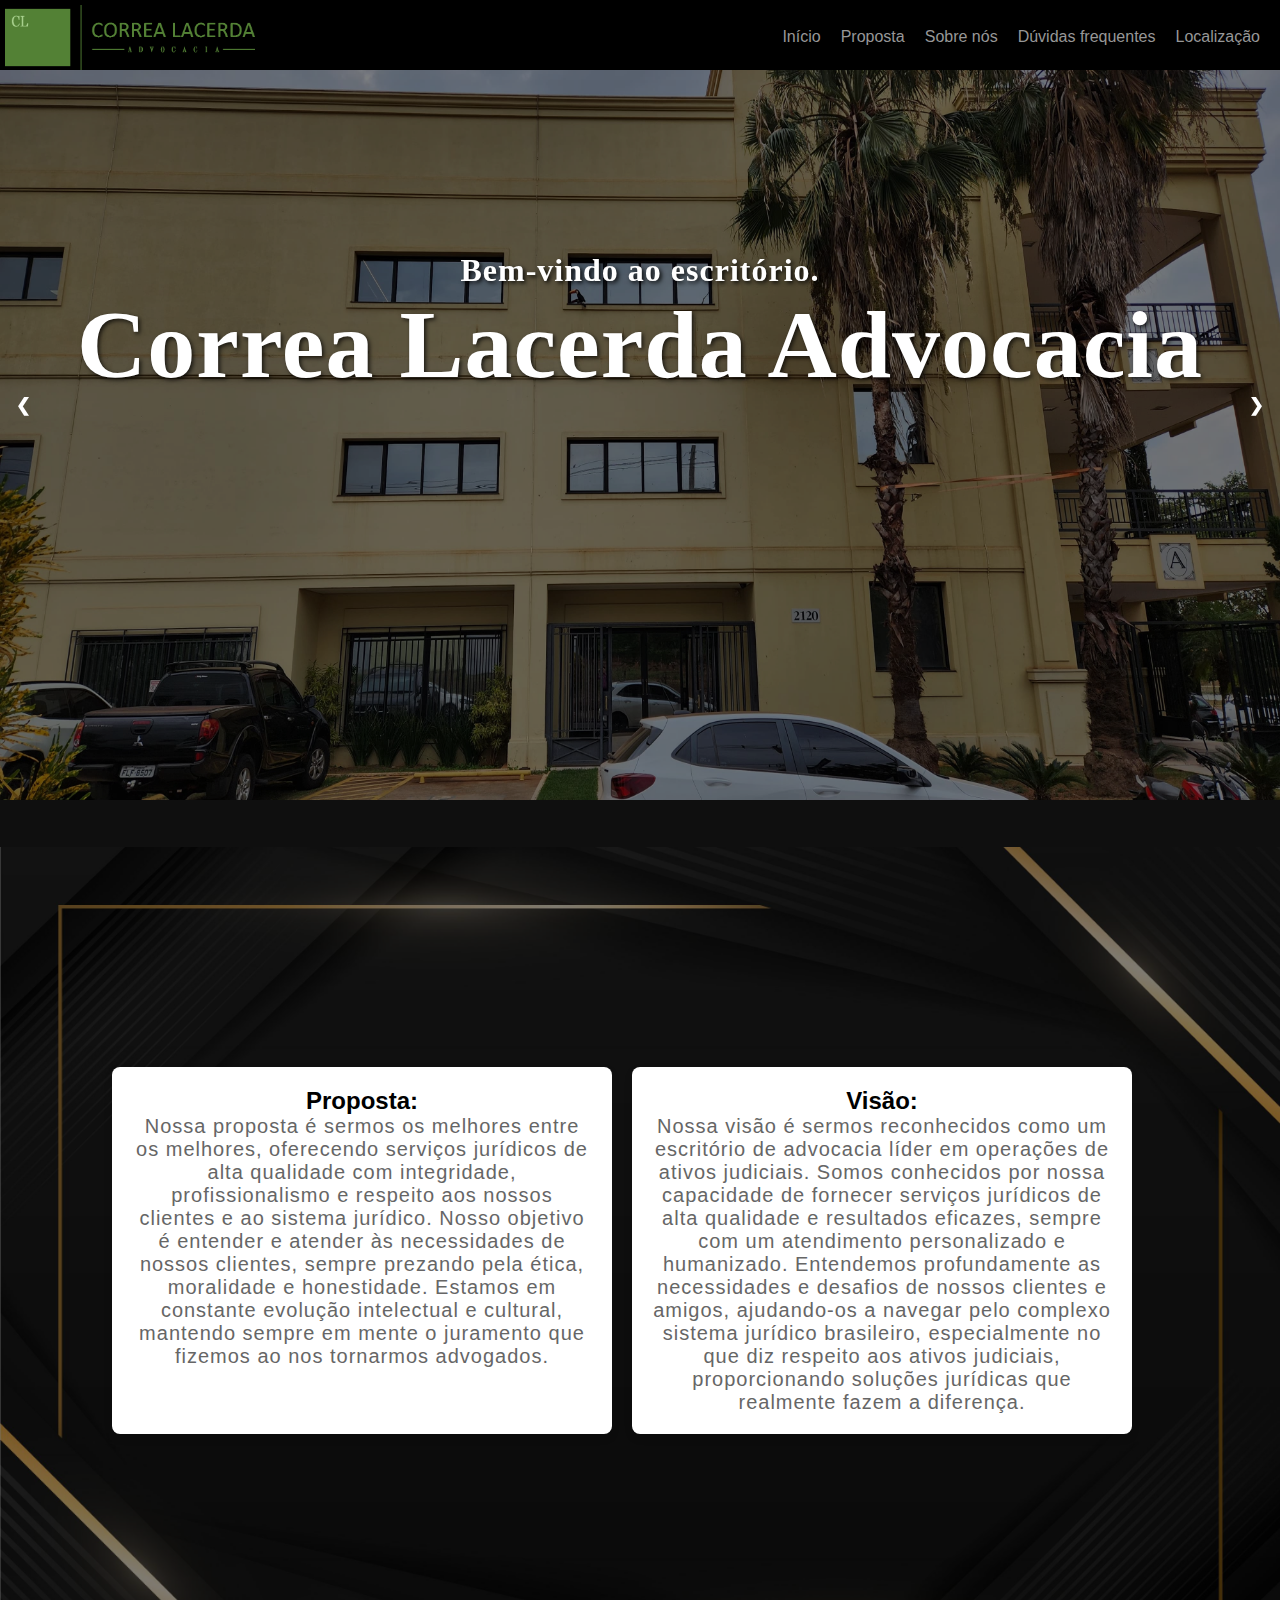
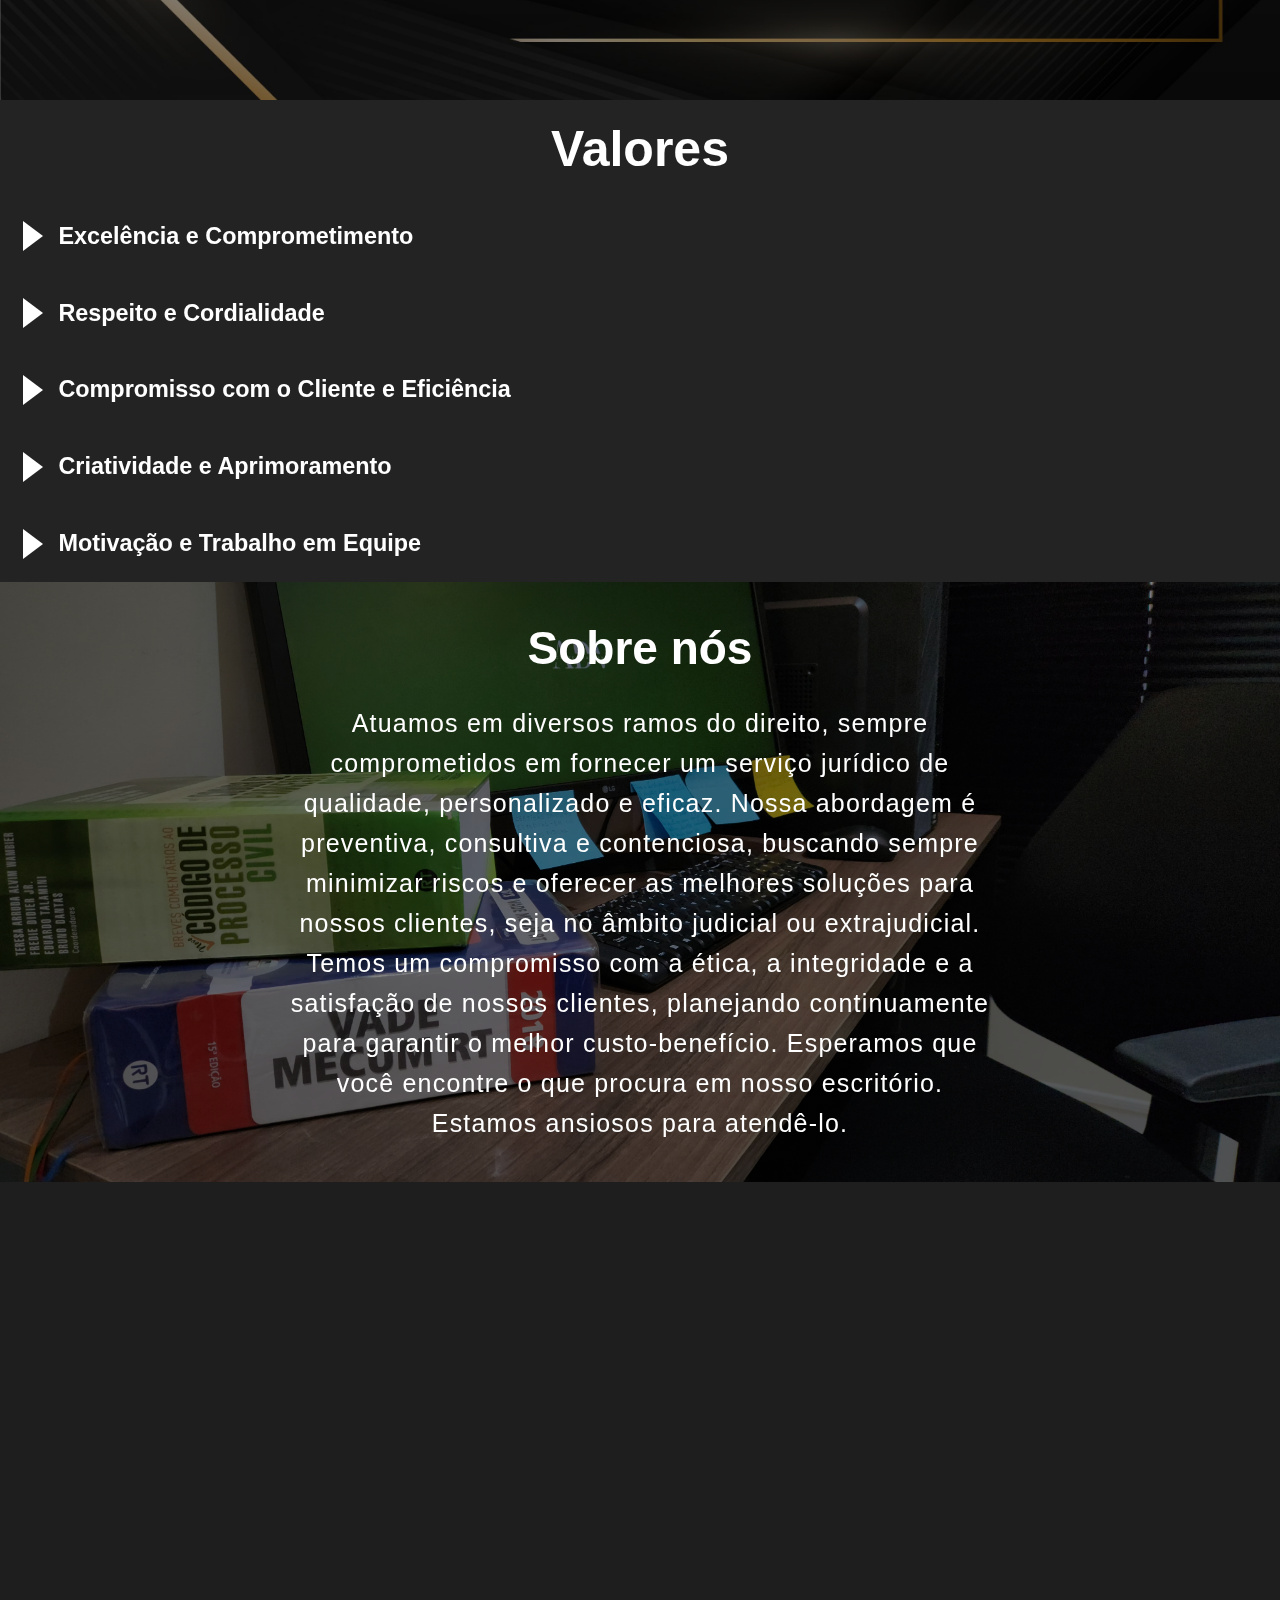
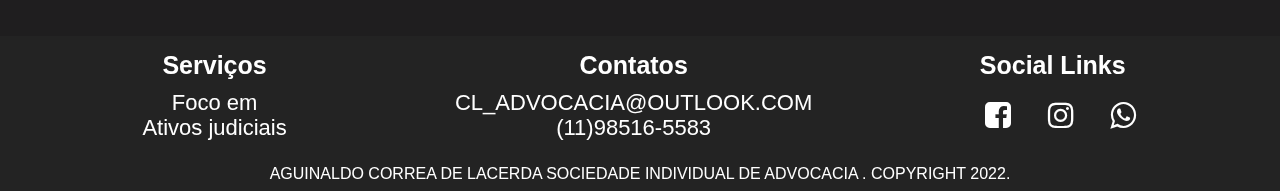
<file: docs/index.html>
<!DOCTYPE html>
<html lang="en">
  <link rel="stylesheet" href="https://cdnjs.cloudflare.com/ajax/libs/font-awesome/4.7.0/css/font-awesome.min.css">
  <link rel="stylesheet" href="https://cdnjs.cloudflare.com/ajax/libs/font-awesome/4.7.0/css/font-awesome.min.css">
<head>
    <meta charset="UTF-8" />
    <meta name="viewport" content="width=device-width, initial-scale=1.0" />
    <link rel="icon" href="imgs/logo.png">
    <link rel="stylesheet" href="style.css" />
    <link href="https://fonts.googleapis.com/css2?family=Lato:ital,wght@0,100;0,300;0,400;0,700;0,900;1,100;1,300;1,400;1,700;1,900&display=swap" rel="stylesheet">

    <title>Correa Lacerda ADV</title>
    <script src="https://apps.elfsight.com/p/platform.js" defer></script> 
</head>

<body id="home">
  <nav class="topnav" id="topnav" >

	  <!-- <img src="imgs/logo.jpeg" alt="Italian Trulli" style="width:100px;height:100px;"> -->
    <img src="imgs/logo.png" width="250" alt="" class="logo">
    <div id="myLinks">
          <a href="index.html" class="current">Início</a>
          <a href="#beneficios">Proposta</a>
          <a href="#sobre">Sobre nós</a>
          <a href="#duvidas">Dúvidas frequentes</a>
	        <a href="#maps1">Localização</a>         
      </div>
      <a href="javascript:void(0);" class="icon" onclick="ham()"><i class="fa fa-bars"></i></a>

  </nav>

  <div class="slideshow-container" >

    <div class="mySlides fade">
      <img src="./imgs/adv-frente2.jpeg" style="width:100%;height:100%" class="ss">
      <div class="text" id="tt">
        <p style="font-size: 2rem;">Bem-vindo ao escritório.</p>
        <h1>Correa Lacerda Advocacia</h1>
     </div>
    </div>

    <div class="mySlides fade">
      <img src="imgs/adv.jpg" style="width:100%;height:100%"class="ss">
       <div class="text" id="tt">
         <h1 style="font-size: 30px;">Integridade e Ética</h1>
         <p style="font-size: 25px; ">Mantemos os mais altos padrões éticos em todas as nossas ações, 
          agindo sempre com honestidade, transparência e verdade.</p>
      </div>
    </div>
    
    <div class="mySlides fade">
      <img src="imgs/mario-gogh-VBLHICVh-lI-unsplash.jpg" style="width:100%;height:100%"class="ss">
       <div  class="text" id="tt">
         <h1 style="font-size: 30px;">Profissionalismo e Responsabilidade</h1>
         <p style="font-size: 25px;">Demonstramos profissionalismo em todas as nossas interações, mantendo o sigilo e assumindo a responsabilidade por nossas ações.</p>
      </div>
    </div>
  
    <a class="prev" onclick="plusSlides(-1)">&#10094;</a>
    <a class="next" onclick="plusSlides(1)">&#10095;</a>
    <div id="beneficios" class="custom-shape-divider-bottom-1668283969"><svg data-name="Layer 1" xmlns="http://www.w3.org/2000/svg" viewBox="0 0 1200 120" preserveAspectRatio="none"></svg></div>

  </div>


<!--ADICIONANDO O TEXTO A BAIXO A CARDS-->
    <div class="clearfix"></div>

  </section>
     <div class="hero" id="sobre">
      <div class="custom-shape-divider-top-1668284390"><svg data-name="Layer 1" xmlns="http://www.w3.org/2000/svg" viewBox="0 0 1200 120" preserveAspectRatio="none"></svg></div>
       <div class="container1">

        <div class="container">
          
          <div class="card">
            <h2>Proposta:</h2>
            <p>Nossa proposta é sermos os melhores entre os melhores, oferecendo serviços jurídicos de alta qualidade com integridade, profissionalismo e respeito aos nossos clientes e ao sistema jurídico. Nosso objetivo é entender e atender às necessidades de nossos clientes, sempre prezando pela ética, moralidade e honestidade. Estamos em constante evolução intelectual e cultural, mantendo sempre em mente o juramento que fizemos ao nos tornarmos advogados.</p>
          </div>
          
          <div class="card">
            <h2>Visão:</h2>
            <p>Nossa visão é sermos reconhecidos como um escritório de advocacia líder em operações de ativos judiciais. Somos conhecidos por nossa capacidade de fornecer serviços jurídicos de alta qualidade e resultados eficazes, sempre com um atendimento personalizado e humanizado. Entendemos profundamente as necessidades e desafios de nossos clientes e amigos, ajudando-os a navegar pelo complexo sistema jurídico brasileiro, especialmente no que diz respeito aos ativos judiciais, proporcionando soluções jurídicas que realmente fazem a diferença.</p>
          </div>
        </div>
  </div>

      <!--ADICIONANDO O TEXTO ACIMA A CARDS-->
      <span id="duvidas"></span>
      <div id="beneficios" class="custom-shape-divider-bottom-16682839699"><svg data-name="Layer 1" xmlns="http://www.w3.org/2000/svg" viewBox="0 0 1200 120" preserveAspectRatio="none"></svg></div>
      
    </div>
   
    <!-- accordion -->
      <div style=" background-color:#232323; padding-top: 30px;">
        <h1 id="tituDuv" align="center" style="color:white;">Valores</h1>
            <div class="c">
            <input  type="checkbox" id="faq-1">
              <h3><label for="faq-1">Excelência e Comprometimento</label></h3>
            <div class="p">
              <p>Estamos em constante busca pelo aprendizado e pela excelência. Nos esforçamos para fornecer serviços jurídicos da mais alta qualidade, buscando continuamente o aperfeiçoamento e a inovação.</p>
           </div> 
          </div>

          <div class="c">
            <input type="checkbox" id="faq-2">
              <h3><label for="faq-2">Respeito e Cordialidade</label></h3>
            <div class="p">
              <p>Valorizamos cada cliente, tratando todos com dignidade e respeito. Reconhecemos a singularidade de cada situação e nos esforçamos para atender às necessidades individuais de nossos clientes com a máxima consideração e empatia.</p>
            </div>
          </div>
          <div class="c">   
            <input type="checkbox" id="faq-3">
              <h3><label for="faq-3">Compromisso com o Cliente e Eficiência</label></h3>
             <div class="p">
              <p> Nosso foco principal é a satisfação do cliente. Estamos comprometidos em entender e atender às necessidades de nossos clientes, fornecendo soluções jurídicas eficazes e eficientes.</p>
             </div>    
          </div>

          <div class="c">  
            <input type="checkbox" id="faq-4">
              <h3><label for="faq-4">Criatividade e Aprimoramento</label></h3>
            <div class="p">
              <p>Buscamos soluções criativas para os desafios jurídicos e estamos em constante processo de aprendizado e aprimoramento.</p>
            </div>   
          </div>

          <div class="c">
            <input type="checkbox" id="faq-5">
              <h3><label for="faq-5">Motivação e Trabalho em Equipe</label></h3>
            <div class="p">
              <p>Trabalhamos juntos como uma equipe coesa, motivando uns aos outros para alcançar nossos objetivos comuns.</p>
            </div>
          </div>    
          <span id="maps1"></span>
      </div>
    </div>
    

  
  <div class="hero1"id="sobre1">
    <div class="content">
       <h1>Sobre nós</h1>
        <br>
        <p>
          Atuamos em diversos ramos do direito, sempre comprometidos em fornecer um serviço jurídico de qualidade, personalizado e eficaz.
           Nossa abordagem é preventiva, consultiva e contenciosa, buscando sempre minimizar riscos e oferecer as melhores soluções para nossos clientes, seja no âmbito judicial ou extrajudicial.
            Temos um compromisso com a ética, a integridade e a satisfação de nossos clientes, planejando continuamente para garantir o melhor custo-benefício. Esperamos que você encontre o que procura em nosso escritório.
             Estamos ansiosos para atendê-lo.
        </p>
  </div>
</div>

<div id="maps">
  <iframe src="https://www.google.com/maps/embed?pb=!1m18!1m12!1m3!1d3667.4744322099517!2d-48.559356884954725!3d-20.547537413046775!2m3!1f0!2f0!3f0!3m2!1i1024!2i768!4f13.1!3m3!1m2!1s0x94bb8529dd7b5d17%3A0x3a6f170e9a9cf1e1!2sAv.%20Treze%2C%202120%20-%20Am%C3%A9rica%2C%20Barretos%20-%20SP%2C%2014783-068!5e0!3m2!1spt-BR!2sbr!4v1665765670627!5m2!1spt-BR!2sbr" width="600" height="450" style="border:0;" allowfullscreen="" loading="lazy" referrerpolicy="no-referrer-when-downgrade"></iframe>
</div>

      <div class="clearfix"></div>
    </div>
     <script src="script.js"></script>

<footer>
  <div class="footer1">

    <div class="column25" id="aa">
      <h1>Serviços</h1>
      <p style="font-size: 22px;">Foco em</p>
      <p style="font-size: 22px;">Ativos judiciais</p>
    </div>

    <div class="column25" id="bb">
      <h1>Contatos</h1>
        <div class="contatos">        
          <p style="font-size: 22px; cursor: pointer;">CL_ADVOCACIA@OUTLOOK.COM</p>
          <p style="font-size: 22px; cursor: pointer;">(11)98516-5583</p>
        </div>
    </div>

    <div class="column25" id="cc">
      <h1>Social Links</h1>
        <div class="social-icons">

          <a href="#" title="facebook">
            <i class="fa fa-facebook-square" aria-hidden="true"></i>
          </a> 
          <a href="https://www.instagram.com/provisionprecatorios/?hl=en" title="instagram">
            <i class="fa fa-instagram" aria-hidden="true"></i>
          </a>
          <a href="https://api.whatsapp.com/send/?phone=5511985165583&text=Olá+tudo+bem%3F&type=phone_number&app_absent=0" title="instagram">
            <i class="fa fa-whatsapp" aria-hidden="true"></i>
          </a>

        </div>   
    </div>

    <div class="clearfix"></div>

      <div style="text-align: center;">
        <p style="color:white;margin-top: 20px;">AGUINALDO CORREA DE LACERDA SOCIEDADE INDIVIDUAL DE ADVOCACIA
          . COPYRIGHT 2022.</p>
      </div> 

    </div>

  </footer>
  </body>
  </html>
</file>
<file: docs/style.css>
@import url('https://fonts.googleapis.com/css?family=Open+Sans');
@import url("//maxcdn.bootstrapcdn.com/font-awesome/4.3.0/css/font-awesome.min.css");


/* Reset e configurações gerais */
* {
  margin: 0;
  padding: 0;
  box-sizing: border-box;   
  list-style: none;
  border: none; 
  text-decoration: none;
  font-family: 'Roboto', sans-serif;
}

html{
  scroll-behavior: smooth;
  width: 100vw;
  height: 100vh;
  font-size:  100%;
  overflow-x: hidden;
  background-color: #1f1e1f; /*Cor do fundo do html*/
}

body {
  margin: 0;
  padding: 0;
}

/* Estilização do logotipo */
.logo {
  margin: 5px;
}

/* Estilização da barra de navegação */
.topnav {
  position: fixed;
  z-index:1;
  background-color: black;
  height:70px;
  overflow: hidden;
  transition: all 0.3s ease-in-out;
  top: 0;
  left: 0;
  right: 0;
}
.topnav #myLinks {
  display:flex;
  float: right;
  padding: 20px 0;
  justify-content: space-between;
  align-items: center;
  margin-right: 10px;
  transition: all 0.3s ease-in-out;
}
.topnav a {
  display: block;
  color: #979797;
  text-decoration: none;
  padding: 8px 10px;
  transition: all 0s ease-in-out;
}
.topnav a.icon {
  display: none;
}
.topnav.active {
  background-color: #1a1a1a;
  box-shadow: 0 2px 10px rgba(0, 0, 0, 0.3);
}

.topnav.active a {
  color: #ffffff;
}
.topnav.active span:hover {
  color: #ffffff;
}

.topnav.active .container {
  padding: 10px 0;
}

.topnav current{
    color: #538135;
    font-weight: bold;
}
.topnav current:hover{
    color: #ffffff;
    font-weight: bold;
}
.topnav a:hover {
  text-decoration: underline;
  text-underline-offset: 6px; /* Ajuste a posição vertical */
  text-decoration-thickness: 3px; /* Ajuste a espessura */
  color: greenyellow;
  font-weight: bold;
}

/* Estilização dos cartões */

.container {
  display: flex;
  justify-content: center; /* Centraliza os cards horizontalmente */
  gap: 20px; /* Espaçamento entre os cards */
  padding: 20px; /* Espaçamento interno da container */
}

.card {
  flex: 1; /* Faz com que os cards ocupem o mesmo espaço dentro da container */
  max-width: 500px; /* Largura máxima do card */
  background-color: #ffffff; /* Cor de fundo do card */
  border-radius: 8px; /* Bordas arredondadas */
  box-shadow: 0 4px 8px rgba(0, 0, 0, 0.1); /* Sombra sutil */
  padding: 20px; /* Espaçamento interno */
  text-align: center; /* Centraliza o conteúdo */
}

.card h2 {
  color: black; /* cor do título */
}

.card p {
  color: #666666; /* cor do texto */
}

.container {
  max-width: 1200px;
  margin: 0 auto;
}
.logo{
font-size: 46px;
color: #fff'
}


/* Estilização do herói (seção de destaque) */
.hero {
  background-image: url(./imgs/back-black.jpg);
  background-repeat: no-repeat;
  background-size: 100%;
  background-position: bottom center;
  height: 100vh;
  color: #fff;
  display:flex;
  justify-content: space-around;
  align-items: center;
  text-align: center;
  position:relative;
  z-index: -2;
}

.hero::before {
  content: '';
  position: absolute;
  top: 0;
  left: 0;
  width: 100%;
  height: 100%;
  background-color: rgba(0, 0, 0, 0.5);
  z-index: -1;
}

.hero h1 {
  font-size: 46px;
  margin: -20px 0 20px;
}

.hero p {
  font-size: 20px;
  letter-spacing: 1px;
}
.column{
  text-align: center;
  width: 50%;
  float: left; 
}
.clearfix::after {
  content: "";
  clear: both;
  display: table;
}
.content h2,
.content h3 {
  font-size: 150%;
  margin: 20px 0;
}
.content p {
  color: #000000;
  line-height: 30px;
  letter-spacing: 1.2px;
}


/* Estilização do slideshow */
.slideshow-container {
  position: relative;
  height:800px;
  margin: auto;
}
.slideshow-container h1 {
  font-family: 'Playfair Display', serif; /* Escolha da fonte */
  font-size: 6rem; /* Tamanho do texto */
  font-weight: bold; /* Peso da fonte */
  color: white; /* Cor do texto */
  letter-spacing: 1px; /* Espaçamento entre letras */
  text-shadow: 2px 2px 4px rgba(0,0,0,0.7); /* Sombra suave */
}
.slideshow-container p {
  font-family: 'Playfair Display', serif; /* Escolha da fonte */
  font-size: 6rem; /* Tamanho do texto */
  font-weight: bold; /* Peso da fonte */
  color: white; /* Cor do texto */
  letter-spacing: 1px; /* Espaçamento entre letras */
  text-shadow: 2px 2px 4px rgba(0,0,0,0.9); /* Sombra suave */
}


/* imagem slides*/
.custom-shape-divider-bottom-1668283969 {
  position: absolute;
  bottom: 0;
  left: 0;
  width: 100%;
  overflow: hidden;
  line-height: 0;
}

.custom-shape-divider-bottom-1668283969 svg {
  position: relative;
  display: block;
  width: calc(100% + 1.3px);
  height: 103px;
  transform: rotateY(180deg);
}

.custom-shape-divider-bottom-1668283969 .shape-fill {
  fill: #FFFFFF;
}
.custom-shape-divider-top-1668284390 {
  position: absolute;
  top: 0;
  left: 0;
  width: 100%;
  overflow: hidden;
  line-height: 0;
  transform: rotate(180deg);
}

.custom-shape-divider-top-1668284390 svg {
  position: relative;
  display: block;
  width: calc(100% + 1.3px);
  height: 100px;
  transform: rotateY(180deg);
}

.custom-shape-divider-top-1668284390 .shape-fill {
  fill: #FFFFFF;
}

.mySlides {
  display: none;
  height:800px;
  background: #757575;
  overflow: hidden;
}

.mySlides p {
  margin: auto;
  word-wrap: break-word;
  word-break: break-word;
  display: flex;
  justify-content: center;
  text-align: center;
}
.ss {

  filter: brightness(0.5); /* Diminui o brilho das imagens de apresentação */
}

.prev, .next {
  cursor: pointer;
  position: absolute;
  top: 50%;
  width: auto;
  margin-top: -22px;
  padding: 16px;
  color: white;
  font-weight: bold;
  font-size: 18px;
  transition: 0.6s ease;
  border-radius: 0 3px 3px 0;
  user-select: none;
}
.next {
  right: 0;
  border-radius: 3px 0 0 3px;
}
.prev:hover, .next:hover {
  background-color:  #808080;
}
#tt{
  color: #ffffff;
  position:absolute;
  bottom: 50%;
  margin: auto;
  text-align: center;
  left: 0;
  right: 0;
}
.fade {
  animation-name: fade;
  animation-duration: 1.5s;
}

@keyframes fade {
  from {opacity: .4}
  to {opacity: 1}
}
.footer {
  background-color: #232323;
  text-align: center;
  padding: 5px;
  color: white;
  position:static;

  
}
.footer1 {
  background-color: #232323;
  align-items: left;
  text-align: left;
  padding: 5px;
  color: white;
  position:static;
  
}
.fa {
  padding: 20px;
  font-size: 30px;
  width: 50px;
  text-align: center;
  text-decoration: none;
  color: white;
  margin: 5px 2px;
}

#maps {
  text-align:center;

}
#maps iframe {
          width: 100%;
        }
.elfsight-app-4d8eda04-f1dc-4cf8-80a5-27bd378a1e40{
  align-items: center;
}

*,
*::after,
*::before {
  margin: 0px;
  padding: 0;
  box-sizing: border-box;
}

body {
  font-family: "lato", sans-serif;
  margin: 0;
  padding: 0;
}

div.c {
  position: relative;
  margin: 0em;
  border-radius: 35px;
  color: black;
  font-size: 20px; 
  text-align: center;
}

input {
  position: absolute;
  left: 0;
  top: 0;
  height: 100%;
  width: 100%;
  opacity: 0;
  visibility: 0;
}

h3 {
  background: #232323;
  color: white;
  padding: 1em;
  position: relative;
}

label::before {
  content: "";
  display: inline-block;
  border: 15px solid transparent;
  border-left: 20px solid white;
}

label {
  cursor: pointer;
  position: relative;
  display: flex;
  align-items: center;
}

div.p {
  max-height: 0px;
  overflow: hidden;
  transition: max-height 0.5s;
  background-color: white;
  
}

div.p p {
  padding: 2em;
}

input:checked~h3 label::before {
  border-left: 15px solid transparent;
  border-top: 20px solid white;
  margin-top: 12px;
  margin-right: 10px;
}

input:checked~h3~div.p {
  max-height: 200px;
}

a {
  color: rgb(0, 0, 0);
}

h3 {
  border-radius: 0px;
}
.hero1 {
  background-image: linear-gradient(rgba(0, 0, 0, 0.5), rgba(0, 0, 0, 0.5)), url('./imgs/adv-escritorio2.jpeg');
  background-repeat: no-repeat;
  background-size: cover;
  background-position: bottom center;
  height: 600px;
  color: #fff;
  display: flex;
  justify-content: space-around;
  align-items: center;
  text-align: center;
  position: relative;  
}

.content {
  max-width: 800px; /* Ajuste conforme necessário */
  padding: 40px; /* Espaçamento interno ao redor do conteúdo */
}

.hero1 h1 {
  font-size: 46px;
  margin-bottom: 10px; /* Espaçamento abaixo do título */
  margin-top: 0; /* Remover margem superior */
}

.hero1 p {
  font-size: 25px;
  line-height: 1.6;
  margin: 0; /* Remover margens padrão */
  color: #FFFFFF;
}


.container1 { 
  display: flex;
  flex-direction: column; 
  text-align: center;
  justify-content: center;
  padding: 3px;
  margin: 5rem;

}

.w-separator-h {
  display: inline-flex;
  align-items: center;
  height: inherit;
}
#face:hover{
  border-radius: 45px;
  background-color: blue;
  opacity: 0.7;
  color: rgb(255, 255, 255);

}
#wpp:hover {
  border-radius: 45px;
  background-color: green;
  opacity: 0.7;
  color: rgb(255, 255, 255);

}
#inst:hover {
  border-radius: 45px;
  background-color: pink;
  opacity: 0.7;
  color: rgb(255, 255, 255);

}
#tituDuv{
  font-size: 50px;
  margin-top: -10px;
  margin-bottom: 20px;
}
.column25 {
  text-align: center;
  width: 33%;
  float: left;
}

.social-icons {
  padding: 0px;
  text-align: center;
  
}

.social-icons a {
  color: #fff;
  line-height: 30px;
  font-size: 30px;
  text-decoration: none;
}

.social-icons a i {
  line-height: 1px;
  font-size: 30px;
  -webkit-transition: all 200ms ease-in;
  -webkit-transform: scale(1);
  -ms-transition: all 200ms ease-in;
  -ms-transform: scale(1);
  -moz-transition: all 200ms ease-in;
  -moz-transform: scale(1);
  transition: all 200ms ease-in;
  transform: scale(1);
}

.social-icons a:hover i {
  z-index: 2;
  -webkit-transition: all 200ms ease-in;
  -webkit-transform: scale(1.5);
  -ms-transition: all 200ms ease-in;
  -ms-transform: scale(1.5);
  -moz-transition: all 200ms ease-in;
  -moz-transform: scale(1.5);
  transition: all 200ms ease-in;
  transform: scale(1.5);
}

.footer1 h1{
  font-family:Arial, Helvetica, sans-serif;
  font-size:25px;
  margin: 10px;
}
.footer1 p{
  line-height: 25px;
}
.contatos{
  line-height: 20px;
}

.contatos p:hover{
  color:greenyellow;
}
label {
  text-align: center;
}

/* RESPONSIVIDADE PARA 768PX */
@media (max-width: 414px) and (max-height: 896px) {

.logo {
  width: 125px;
}



}
</file>
